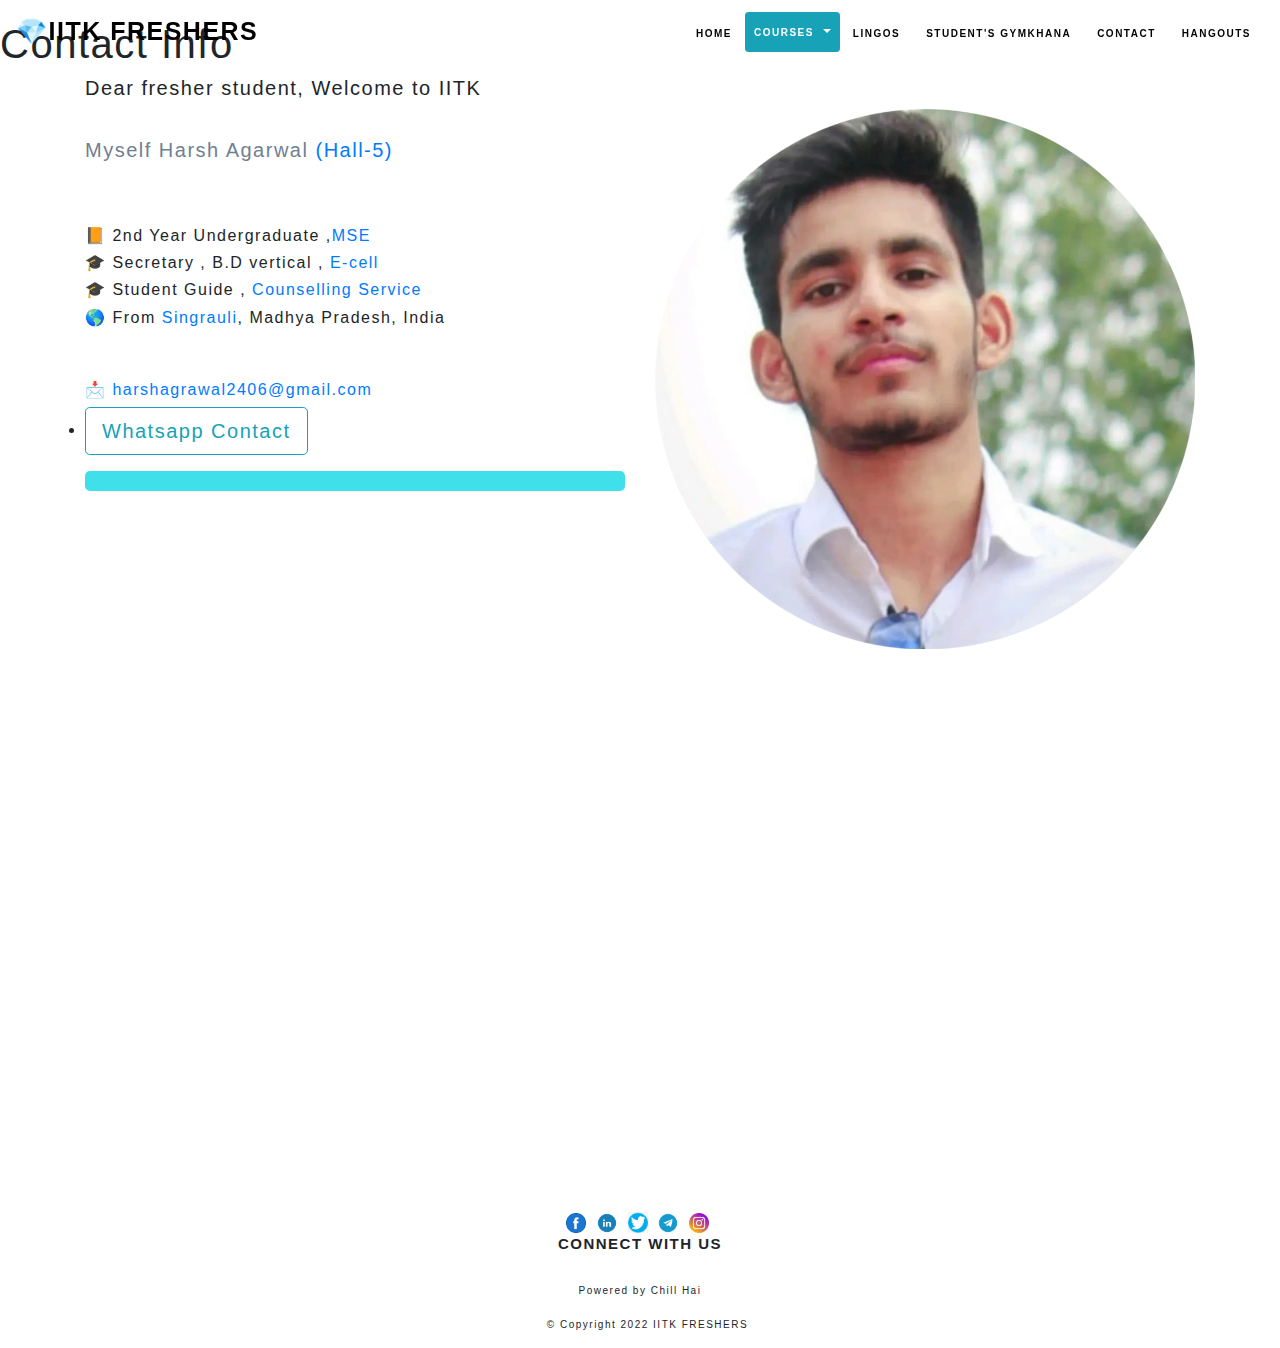
<file: contact.html>
<!DOCTYPE html>
<html lang="en">
<head>
    <meta charset="UTF-8">
    <meta http-equiv="X-UA-Compatible" content="IE=edge">
    <meta name="viewport" content="width=device-width, initial-scale=1.0">
    <title>Contact</title>

     <!-- Bootstrap -->
    
     <link rel="stylesheet" href="https://maxcdn.bootstrapcdn.com/bootstrap/4.0.0/css/bootstrap.min.css" integrity="sha384-Gn5384xqQ1aoWXA+058RXPxPg6fy4IWvTNh0E263XmFcJlSAwiGgFAW/dAiS6JXm" crossorigin="anonymous">
     
     <!-- java -->

     <script src="https://code.jquery.com/jquery-3.2.1.slim.min.js" integrity="sha384-KJ3o2DKtIkvYIK3UENzmM7KCkRr/rE<span>9/Qpg6aA</span>ZGJwFDMVNA/GpGFF93hXpG5KkN" crossorigin="anonymous"></script>
    
    <script src="https://cdnjs.cloudflare.com/ajax/libs/popper.js/1.12.9/umd/popper.min.js" integrity="sha384-ApNbgh9B+Y1QKtv3Rn7W3mgPxhU9K/ScQsAP7hUibX39j7fakFPskvXusvfa0b4Q" crossorigin="anonymous"></script>
    
    <script src="https://maxcdn.bootstrapcdn.com/bootstrap/4.0.0/js/bootstrap.min.js" integrity="sha384-JZR6Spejh4U02d8jOt6vLEHfe/JQGiRRSQQxSfFWpi1MquVdAyjUar5+76PVCmYl" crossorigin="anonymous"></script>
    
     <!-- java -->

     <script src="java/java.java"></script>

    <!-- google fonts -->

    <link rel="preconnect" href="https://fonts.googleapis.com">
    <link rel="preconnect" href="https://fonts.gstatic.com" crossorigin>
    <link href="https://fonts.googleapis.com/css2?family=Benne&family=Glegoo&family=Itim&family=Josefin+Slab:wght@600&family=Noto+Serif+KR:wght@200&display=swap" rel="stylesheet">

    <!-- fontawesome -->

    <link rel="stylesheet" href="https://use.fontawesome.com/releases/v5.15.3/css/all.css" integrity="sha384-SZXxX4whJ79/gErwcOYf+zWLeJdY/qpuqC4cAa9rOGUstPomtqpuNWT9wdPEn2fk" crossorigin="anonymous">


     <!--CSS-->
     <link rel="stylesheet" href="styles/contact.css">

</head>
<body>

    <nav class=" navbar navbar-expand-lg navbar-light fixed-top ">
        
        <a class="navbar-brand" href=""><span class="brand"><b>💎IITK FRESHERS</span></b></a>
        <button class="navbar-toggler" type="button" data-toggle="collapse" data-target="#navbarTogglerDemo01" aria-controls="navbarTogglerDemo01" aria-expanded="false" aria-label="Toggle navigation">
            <span class="navbar-toggler-icon"></span>
          </button>
       
          <div class="collapse navbar-collapse" id="navbarTogglerDemo01">
        
      
    
      <ul class="navbar-nav ml-auto">
          <li class="nav-item">
              <a class="nav-link" href="index.html"><span class="menu">HOME</span></a>
          </li>
         <!--COURSES-->
    
         <div class="btn-group">
            <button class="btn btn-info btn-sm dropdown-toggle" type="button"   data-toggle="dropdown" aria-haspopup="true" aria-expanded="false">
              <span class="course" >COURSES</span>
            </button>
            <div class="dropdown-menu">
              <a class="dropdown-item" href="https://drive.google.com/drive/folders/1RK1mXybmJt01b8Ug_Z862xztfWzVRiQe?usp=sharing"><span class="sub">ESC101AA</span></a>
              <a class="dropdown-item" href="https://drive.google.com/drive/folders/1RK1mXybmJt01b8Ug_Z862xztfWzVRiQe?usp=sharing"><span class="sub">MTH101AA</span></a>
              <a class="dropdown-item" href="https://drive.google.com/drive/folders/1qgDp8F1yBsvKmxxHp0UXpqwUKbiwybzq?usp=sharing"><span class="sub">PHY103AA</span></a>
              <a class="dropdown-item" href="https://drive.google.com/drive/folders/1N7Jbn6B-NymZdmUab0JX2XzVWEixqom4?usp=sharing"><span class="sub">MTH102AA</span></a>
              <a class="dropdown-item" href="https://drive.google.com/drive/folders/1G1KIzBQMEUHIjZM3te-gHPm6SNeAJuAE?usp=sharing"><span class="sub">PHY102AA</span></a>
              <a class="dropdown-item" href="https://drive.google.com/drive/folders/1oa_C3SFzI660bhactV4HxnOssdK_jLwK?usp=sharing"><span class="sub">CHM102AA</span></a>
              <a class="dropdown-item" href="https://drive.google.com/drive/folders/1ClHyPU53HTHFqrkXdydjzrcAI_KCmAl0?usp=sharing"><span class="sub">TA101AA</span></a>
              <a class="dropdown-item" href="https://drive.google.com/drive/folders/1PeAsT-sapSW8LFIe2F1-zAsKitK3LE9g?usp=sharing"><span class="sub">LIF101AA</span></a>
              <a class="dropdown-item" href="https://drive.google.com/drive/folders/1UX2kmQhXh4whfyye4Prb8_MCD0L4z34K?usp=sharing"><span class="sub">CHM101A</span></a>
              <a class="dropdown-item" href="https://drive.google.com/drive/folders/1llzfcqqLOYAz92nfC-BJTa_rVslXyU-F?usp=sharing"><span class="sub"><button type="button" class="btn btn-outline-info btn-sm">Ref. Books</button></span></a>
            </div>
          </div>
    
    
           <li class="nav-item">
              <a class="nav-link" href="lingos.html"><span class="menu">LINGOS</span></a>
          </li>
    
          <li class="nav-item">
            <a class="nav-link" href="student's gymkhana.html"><span class="menu">STUDENT'S GYMKHANA</span></a>
        </li>
    
        <li class="nav-item">
            <a class="nav-link" href="contact.html"><span class="menu">CONTACT</span></a>
        </li>
        <li class="nav-item">
          <a target="_blank" class="nav-link" href="http://iitkfreshies.epizy.com/"><span class="menu">HANGOUTS</span></a>
      </li>
      </ul>
      </div>
    </nav>
    
    <div class="mid">
      <h1 class="heading">Contact Info</h1>
       <div class="container">
        <div class="row">
        <div class="col-lg-6 col-md-6 col-sm-12 content">
          <h5 class="info">Dear fresher student, Welcome to IITK</h5>
          
          <h5 style="color: slategray; padding-top: 30px; padding-bottom: 30px;" class="info">Myself  Harsh Agarwal <a href="https://www.iitk.ac.in/hall5/">(Hall-5)</a></h5><hr style=" border: 1px solid white;">

          <h6 class="info3">📙 2nd Year Undergraduate ,<a href="https://www.iitk.ac.in/mse/">MSE</a></h6>
          <h6 class="info3">🎓 Secretary , B.D vertical ,<a href="https://www.ecelliitk.org/"> E-cell</a></h6>
          <h6 class="info3">🎓 Student Guide , <a href="https://www.iitk.ac.in/counsel/">Counselling Service</a></h6>

          <h6 class="info3">🌎 From <a href="https://singrauli.nic.in/en/">Singrauli</a>, Madhya Pradesh, India</h6>

          <hr style=" border-top: 1px dotted white;">

          
          
          <h6 style="padding-top: 20px;"><a target="_blank" class="info4" href="mailto:harshagrawal2406@gmail.com"> 📩 harshagrawal2406@gmail.com</a>
          </h6>
          
          <li class="info2"><a target="_blank" href="https://wa.me/8305180249"><button type="button" class="btn btn-outline-info btn-lg"><i class="fab fa-whatsapp-square"></i>  Whatsapp Contact</button></a></li>
          <hr style=" border: 10px solid rgb(64,224,235) ;
          border-radius: 5px;">


        </div>

        <div class="col-lg-6 col-md-6 col-sm-12 content">
         
          <img src="images/rs=w_984,h_1235.png" class="img-fluid" alt="Responsive image">
         
        </div>
        </div>
        </div>
      </div>

  

    <iframe src="https://www.google.com/maps/embed?pb=!1m18!1m12!1m3!1d113992.27844698566!2d82.66753272300086!3d24.16254226951436!2m3!1f0!2f0!3f0!3m2!1i1024!2i768!4f13.1!3m3!1m2!1s0x398f3a35c331ff81%3A0x500e4baa28dc3fa!2sSingrauli%2C%20Madhya%20Pradesh!5e0!3m2!1sen!2sin!4v1628260323654!5m2!1sen!2sin" width="100%" height="400" style="border:0;" allowfullscreen="" loading="lazy"></iframe>
    

    <div class="footer">
      <a href="https://facebook.com/profile.php?id=100007022086114"><img class="soc" src="images/2945059_facebook_fb_logo_social_icon.png"></a>
      <a href="https://linkedin.com/in/harsh-agrawal-22b459210/"><img class="soc" src="images/1591856_linkedin_social_icon.png"> </a>
      <a href="https://twitter.com/HarshAg240806"><img class="soc" src="images/images.png"> </a>
      <a href="https://telegram.me/Longrun_2408"><img class="soc" src="images/1591869_messenger_social_telegram_icon.png"> </a>
      <a href="https://instagram.com/harsh_agrawal_12/"> <img class="soc" src="images/1164349_circle_instagram_logo_media_network_icon.png"></a>
      <br>

      <p><b>CONNECT WITH US</b> <br><br><span class="below">Powered by Chill Hai</span></p>

      <p class="copyright">© Copyright 2022 IITK FRESHERS</p>
      
      
      
      

  </div>




</body>
</html>
</file>
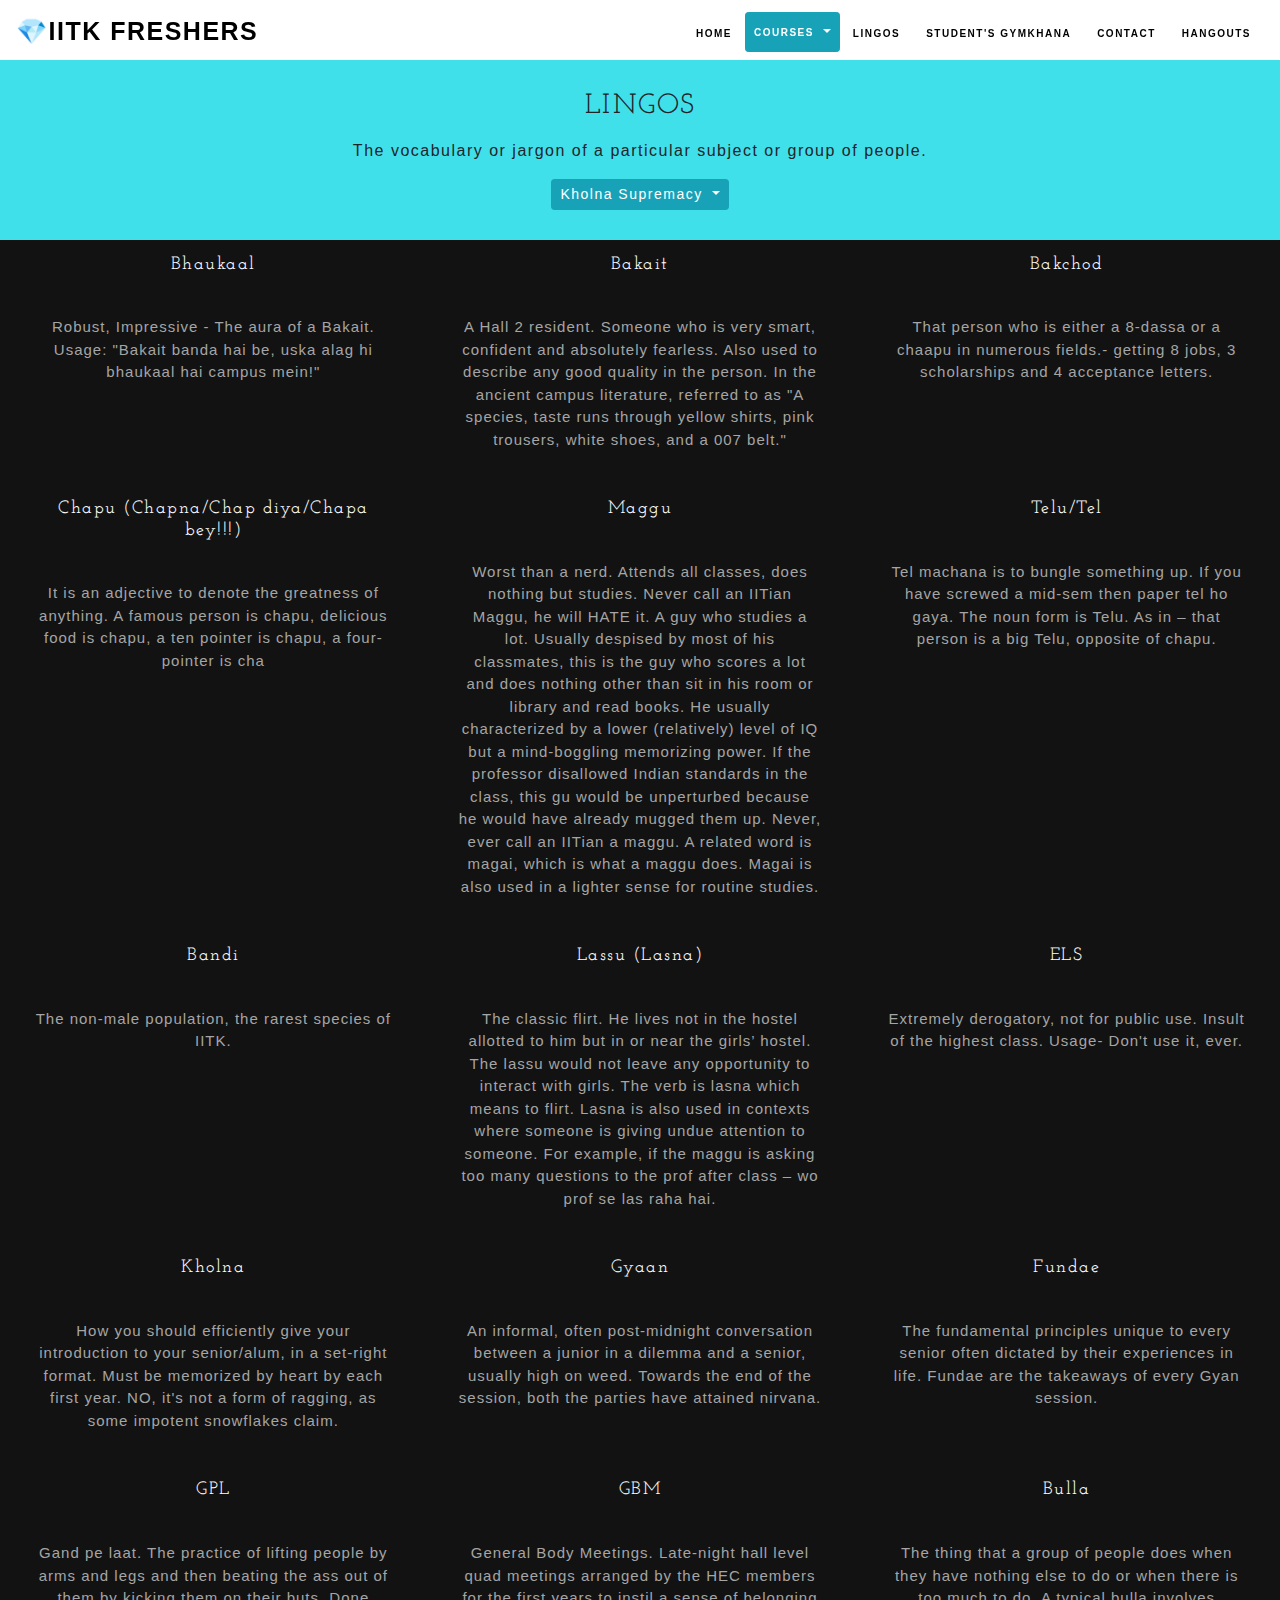
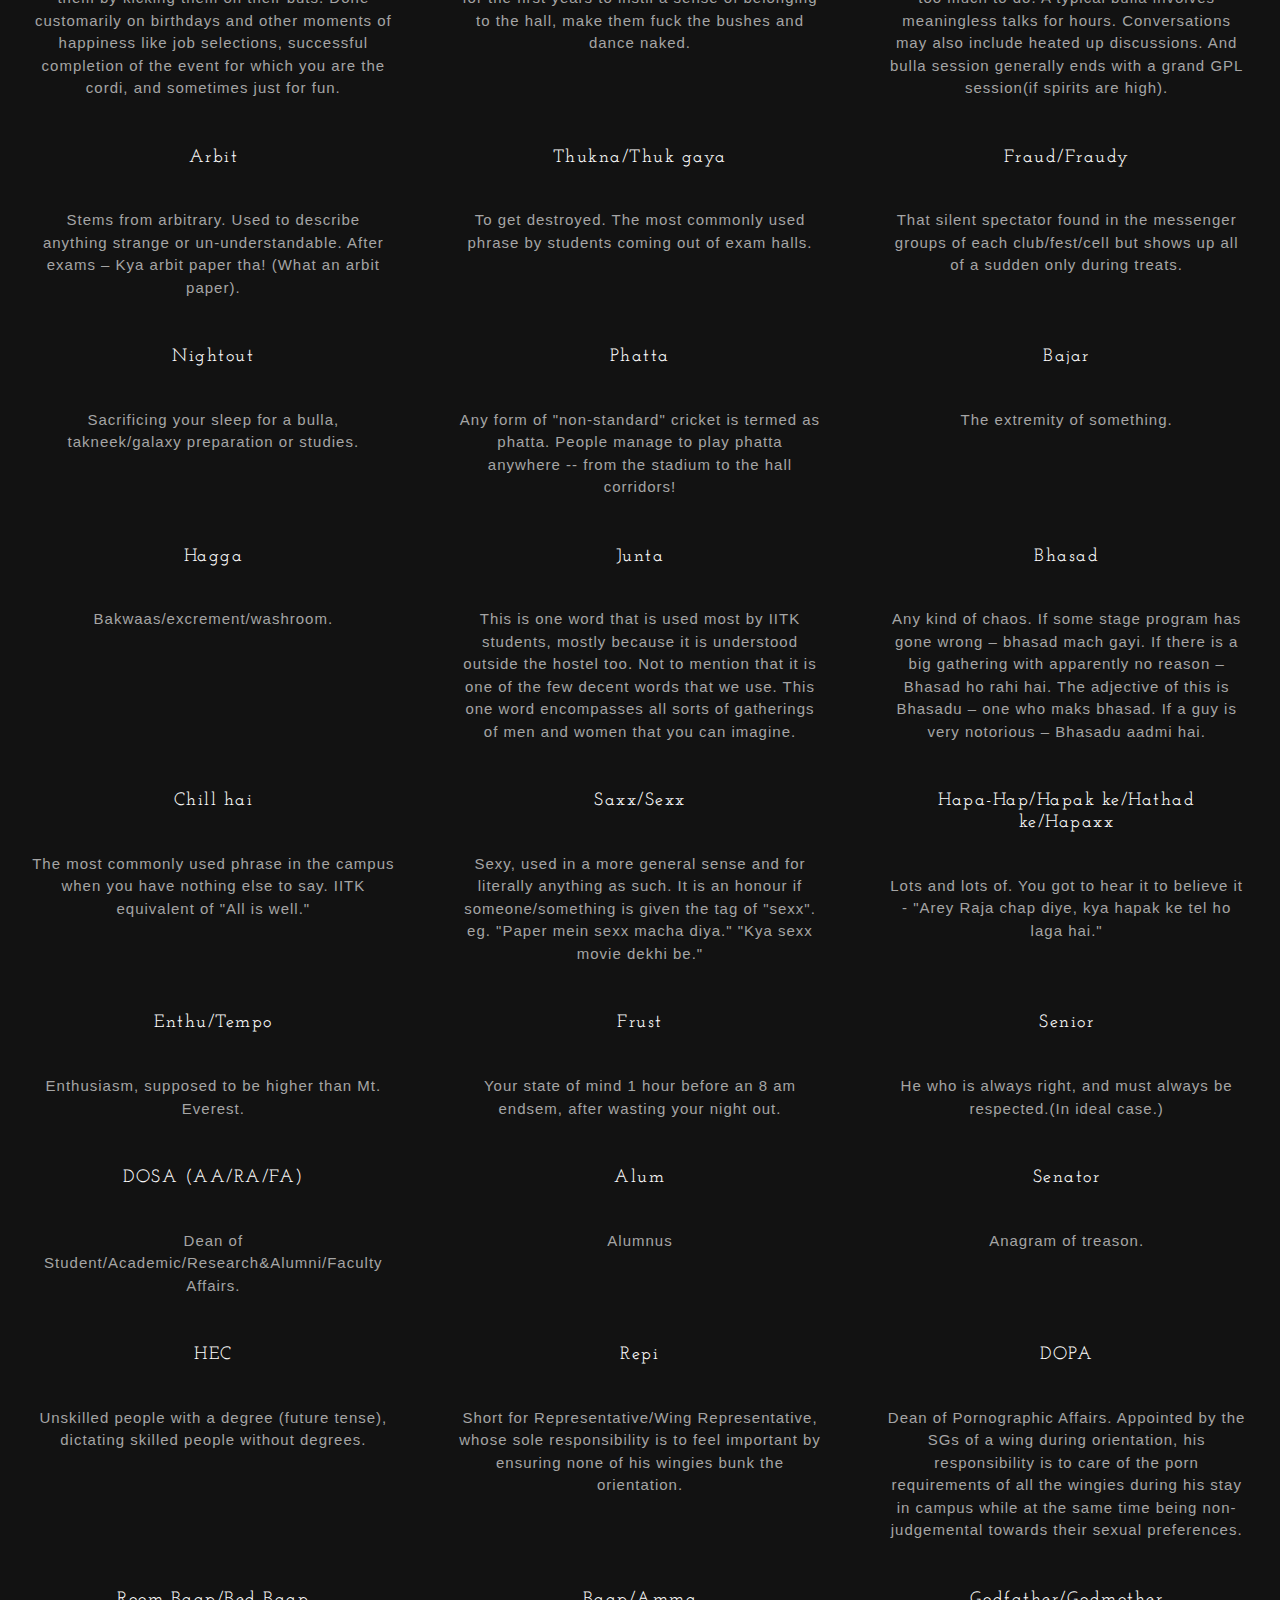
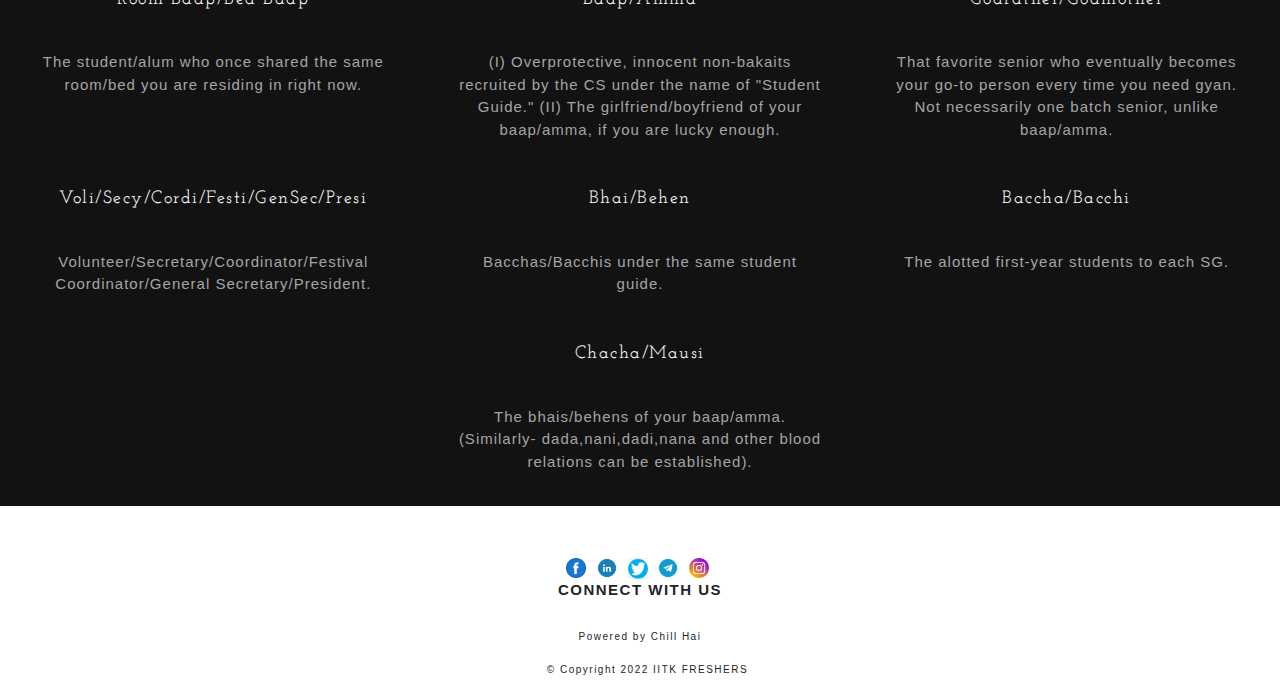
<file: lingos.html>
<!DOCTYPE html>
<html lang="en">
<head>
    <meta charset="UTF-8">
    <meta http-equiv="X-UA-Compatible" content="IE=edge">
    <meta name="viewport" content="width=device-width, initial-scale=1.0">
    <title>Lingos</title>
    <!-- Bootstrap -->
    
    <link rel="stylesheet" href="https://maxcdn.bootstrapcdn.com/bootstrap/4.0.0/css/bootstrap.min.css" integrity="sha384-Gn5384xqQ1aoWXA+058RXPxPg6fy4IWvTNh0E263XmFcJlSAwiGgFAW/dAiS6JXm" crossorigin="anonymous">
    

    <script src="https://code.jquery.com/jquery-3.2.1.slim.min.js" integrity="sha384-KJ3o2DKtIkvYIK3UENzmM7KCkRr/rE<span>9/Qpg6aA</span>ZGJwFDMVNA/GpGFF93hXpG5KkN" crossorigin="anonymous"></script>
    
    <script src="https://cdnjs.cloudflare.com/ajax/libs/popper.js/1.12.9/umd/popper.min.js" integrity="sha384-ApNbgh9B+Y1QKtv3Rn7W3mgPxhU9K/ScQsAP7hUibX39j7fakFPskvXusvfa0b4Q" crossorigin="anonymous"></script>
    
    <script src="https://maxcdn.bootstrapcdn.com/bootstrap/4.0.0/js/bootstrap.min.js" integrity="sha384-JZR6Spejh4U02d8jOt6vLEHfe/JQGiRRSQQxSfFWpi1MquVdAyjUar5+76PVCmYl" crossorigin="anonymous"></script>

    <script src="java/java.java"></script>

    
    
      
      

    <!--CSS-->
    <link rel="stylesheet" href="styles/lingos.css">

    <link rel="preconnect" href="https://fonts.googleapis.com">
<link rel="preconnect" href="https://fonts.gstatic.com" crossorigin>
<link href="https://fonts.googleapis.com/css2?family=Benne&family=Glegoo&family=Itim&family=Josefin+Slab:wght@600&family=Noto+Serif+KR:wght@200&display=swap" rel="stylesheet">

   
</head>



<body>

    
    <nav class=" navbar  navbar-expand-lg navbar-light fixed-top ">
        
        <a class="navbar-brand" href=""><span class="brand"><b>💎IITK FRESHERS</span></b></a>
        
        <button class="navbar-toggler" type="button" data-toggle="collapse" data-target="#navbarTogglerDemo01" aria-controls="navbarTogglerDemo01" aria-expanded="false" aria-label="Toggle navigation">
          <span class="navbar-toggler-icon"></span>
        </button>
        <div class="collapse navbar-collapse" id="navbarTogglerDemo01">
      
  
      <ul class="navbar-nav ml-auto">
          <li class="nav-item">
              <a class="nav-link" href="index.html"><span class="menu">HOME</span></a>
          </li>
         <!--COURSES-->

         <div class="btn-group">
            <button class="btn btn-info btn-sm dropdown-toggle" type="button"   data-toggle="dropdown" aria-haspopup="true" aria-expanded="false">
              <span class="course" >COURSES</span>
            </button>
            <div class="dropdown-menu">
              <a target="_blank" class="dropdown-item" href="https://drive.google.com/drive/folders/1RK1mXybmJt01b8Ug_Z862xztfWzVRiQe?usp=sharing"><span class="sub">ESC101AA</span></a>
              <a target="_blank" class="dropdown-item" href="https://home.iitk.ac.in/~psraj/mth101/"><span class="sub">MTH101AA</span></a>
              <a target="_blank" class="dropdown-item" href="https://drive.google.com/drive/folders/1qgDp8F1yBsvKmxxHp0UXpqwUKbiwybzq?usp=sharing"><span class="sub">PHY103AA</span></a>
              <a target="_blank" class="dropdown-item" href="https://drive.google.com/drive/folders/1N7Jbn6B-NymZdmUab0JX2XzVWEixqom4?usp=sharing"><span class="sub">MTH102AA</span></a>
              <a target="_blank" class="dropdown-item" href="https://drive.google.com/drive/folders/1G1KIzBQMEUHIjZM3te-gHPm6SNeAJuAE?usp=sharing"><span class="sub">PHY102AA</span></a>
              <a target="_blank" class="dropdown-item" href="https://drive.google.com/drive/folders/1oa_C3SFzI660bhactV4HxnOssdK_jLwK?usp=sharing"><span class="sub">CHM102AA</span></a>
              <a target="_blank" class="dropdown-item" href="https://drive.google.com/drive/folders/1ClHyPU53HTHFqrkXdydjzrcAI_KCmAl0?usp=sharing"><span class="sub">TA101AA</span></a>
              <a target="_blank" class="dropdown-item" href="https://drive.google.com/drive/folders/1PeAsT-sapSW8LFIe2F1-zAsKitK3LE9g?usp=sharing"><span class="sub">LIF101AA</span></a>
              <a target="_blank" class="dropdown-item" href="https://drive.google.com/drive/folders/1UX2kmQhXh4whfyye4Prb8_MCD0L4z34K?usp=sharing"><span class="sub">CHM101A</span></a>
              <a target="_blank" class="dropdown-item" href="https://drive.google.com/drive/folders/1llzfcqqLOYAz92nfC-BJTa_rVslXyU-F?usp=sharing"><span class="sub"><button type="button" class="btn btn-outline-info btn-sm">Ref. Books</button></span></a>              
             </div>
          </div>


           <li class="nav-item">
              <a class="nav-link" href="lingos.html"><span class="menu">LINGOS</span></a>
          </li>

          <li class="nav-item">
            <a class="nav-link" href="student's gymkhana.html"><span class="menu">STUDENT'S GYMKHANA</span></a>
        </li>

        <li class="nav-item">
            <a class="nav-link" href="contact.html"><span class="menu">CONTACT</span></a>
        </li>
          
          <li class="nav-item">
      <a target="_blank" class="nav-link" href="http://iitkfreshies.epizy.com/"><span class="menu">HANGOUTS</span></a>
  </li>
      </ul>
      </div>
  </nav>



  <div style="margin-top: 60px;" class="mid">
      <h3 style="font-family: 'Josefin Slab', serif;">LINGOS</h3>
      <p  class="lin"> The vocabulary or jargon of a particular subject or group of people.</p>
      
      <div class="dropdown show">
        <a class="btn btn-outline-info btn-sm active dropdown-toggle" href="#" role="button" id="dropdownMenuLink" data-toggle="dropdown" aria-haspopup="true" aria-expanded="false">
          <span class="need"> Kholna Supremacy</span>
        </a>
      
        <div class="dropdown-menu" aria-labelledby="dropdownMenuLink">
          <br>
          <br>
          <br>
          <div style="" class="kholnamore">
          <p class="kholna">
          <span style="font-size: 30px;">Explaining Kholna Supremacy:-</span><br>
 
          [Scene: A senior/alumni meets a junior from IITK].<br>
          <p class="s1">
          Senior: खोल<br>
          Junior: (In one go without a single pause.)<br><br>
          मेरा नाम ___ है।  मेरे बाप/अम्मा का नाम __ है|  मै यहां ___ से आया हूं।  भारतीय प्रौद्योगिकी संस्थान खड़गपुर द्वारा आयोजित संयुक्त प्रवेश परीक्षा अग्रणीय (या अग्रावर्ती) 2021 को उत्तीर्ण कर मैंने यहां ____ (Branch) में प्रवेश लिया है।
          मेरी मुख्य अभिरुचियाँ __, __, ऐंव ___ हैं।<br><br></p>
          
          <p class="s2">
          <span style="font-size: 30px;">Branches in Hindi:</span><br><br>
          
          BT CSE- संगड़क विज्ञान एवं अभियांत्रिकी<br>
          BT EE- विद्युत अभियांत्रिकी<br>
          BT ME- यांत्रिक अभियांत्रिकी<br>
          BT CHE- रासायनिक अभियांत्रिकी<br>
          BT AE- वाँतरिक्ष अभियांत्रिकी<br>
          BT CE- जानपद अभियांत्रिकी<br>
          BT MSE- पदार्थ विज्ञान एवं अभयांत्रिकी<br>
          BSBE- जीव विज्ञान एवं जैविक अभियांत्रिकी<br>
          BS MTH- गणित एवं वैज्ञानिक सांख्यिकी<br>
          BS PHY- भौतिक शास्त्र<br>
          BS CHM- रसायन शास्त्र<br>
          BS ECO- अर्थशास्त्र<br><br></p>

        <p class="s3">
          
         <span style="font-size: 30px;">Hobbies in Hindi-</span><br><br>
          Cricket- लंब दंड गोल पिंड धर पकड़ प्रतियोगिता।<br>
          Basketball- डलिया कंदूक।<br>
          Table Tennis- लकड़ी के फलक क्षेत्र पर ले टका- टक दे टका- टक।<br>
          Tennis- हरित घास पर ले टका- टक दे टका- टक|<br>
          Badminton- चीड़ीबल्ला|<br>
          Carrom- कैरम खेलना ।<br>
          Art/painting- चित्रकला|<br>
          Photography- तस्वीरें खीचना।<br>
          Watching movies- चलचित्र देखना।<br>
        </p>
          
        
        </p>
      </div>
        </div>
      </div>
      
      
      
      
      
      
      
      
      
  
  </div>
  
  <div class="container-fluid"> 
    <div class="row">
      <div class="col-lg-4 col-md-4 col-sm-12" style="background-color: rgb(18,18,18);"><span class="content" ><h5 class="content1" >Bhaukaal</h5><p class="content2" >Robust, Impressive - The aura of a Bakait. Usage: "Bakait banda hai be, uska alag hi bhaukaal hai campus mein!"</p></span></div>
      
      <div class="col-lg-4 col-md-4 col-sm-12" style="background-color: rgb(18,18,18);"><span class="content" ><h5 class="content1" >Bakait</h5><p class="content2" >A Hall 2 resident. Someone who is very smart, confident and absolutely fearless. Also used to describe any good quality in the person. In the ancient campus literature, referred to as "A species, taste runs through yellow shirts, pink trousers, white shoes, and a 007 belt."</p></span></div>
      
      <div class="col-lg-4 col-md-4 col-sm-12" style="background-color: rgb(18,18,18);"><span class="content" ><h5 class="content1" >Bakchod</h5><p class="content2" >That person who is either a 8-dassa or a chaapu in numerous fields.- getting 8 jobs, 3 scholarships and 4 acceptance letters.

      </p></span></div>
     
    </div>
    <div class="row">
      <div class="col-lg-4 col-md-4 col-sm-12"style="background-color: rgb(18,18,18);"><span class="content" ><h5 class="content1" >Chapu (Chapna/Chap diya/Chapa bey!!!)</h5><p class="content2" >It is an adjective to denote the greatness of anything. A famous person is chapu, delicious food is chapu, a ten pointer is chapu, a four-pointer is cha</p></span></div>
      
      <div class="col-lg-4 col-md-4 col-sm-12"style="background-color: rgb(18,18,18);"><span class="content" ><h5 class="content1" >Maggu</h5><p class="content2" >Worst than a nerd. Attends all classes, does nothing but studies. Never call an IITian Maggu, he will HATE it. A guy who studies a lot. Usually despised by most of his classmates, this is the guy who scores a lot and does nothing other than sit in his room or library and read books. He usually characterized by a lower (relatively) level of IQ but a mind-boggling memorizing power. If the professor disallowed Indian standards in the class, this gu would be unperturbed because he would have already mugged them up. Never, ever call an IITian a maggu. A related word is magai, which is what a maggu does. Magai is also used in a lighter sense for routine studies.</p></span></div>
      
      <div class="col-lg-4 col-md-4 col-sm-12"style="background-color: rgb(18,18,18);"><span class="content" ><h5 class="content1" >Telu/Tel</h5><p class="content2" >Tel machana is to bungle something up. If you have screwed a mid-sem then paper tel ho gaya. The noun form is Telu. As in – that person is a big Telu, opposite of chapu.</p></span></div>
     
    </div>
    <div class="row">
      <div class="col-lg-4 col-md-4 col-sm-12"style="background-color: rgb(18,18,18);"><span class="content" ><h5 class="content1" >Bandi</h5><p class="content2" >The non-male population, the rarest species of IITK.</p></span></div>
      
      <div class="col-lg-4 col-md-4 col-sm-12"style="background-color: rgb(18,18,18);"><span class="content" ><h5 class="content1" >Lassu (Lasna)</h5><p class="content2" >The classic flirt. He lives not in the hostel allotted to him but in or near the girls’ hostel. The lassu would not leave any opportunity to interact with girls. The verb is lasna which means to flirt. Lasna is also used in contexts where someone is giving undue attention to someone. For example, if the maggu is asking too many questions to the prof after class – wo prof se las raha hai.</p></span></div>
      
      <div class="col-lg-4 col-md-4 col-sm-12"style="background-color: rgb(18,18,18);"><span class="content" ><h5 class="content1" >ELS</h5><p class="content2" >Extremely derogatory, not for public use. Insult of the highest class. Usage- Don't use it, ever.</p></span></div>
     
    </div>

    <div class="row">
      <div class="col-lg-4 col-md-4 col-sm-12"style="background-color: rgb(18,18,18);"><span class="content" ><h5 class="content1" >Kholna</h5><p class="content2" >How you should efficiently give your introduction to your senior/alum, in a set-right format. Must be memorized by heart by each first year. NO, it's not a form of ragging, as some impotent snowflakes claim.</p></span></div>
      
      <div class="col-lg-4 col-md-4 col-sm-12"style="background-color: rgb(18,18,18);"><span class="content" ><h5 class="content1" >Gyaan</h5><p class="content2" >An informal, often post-midnight conversation between a junior in a dilemma and a senior, usually high on weed. Towards the end of the session, both the parties have attained nirvana.

      </p></span></div>
      
      <div class="col-lg-4 col-md-4 col-sm-12"style="background-color: rgb(18,18,18);"><span class="content" ><h5 class="content1" >Fundae</h5><p class="content2" >The fundamental principles unique to every senior often dictated by their experiences in life. Fundae are the takeaways of every Gyan session. </p></span></div>
     
    </div>
    <div class="row">
      <div class="col-lg-4 col-md-4 col-sm-12"style="background-color: rgb(18,18,18);"><span class="content" ><h5 class="content1" >GPL</h5><p class="content2" >Gand pe laat. The practice of lifting people by arms and legs and then beating the ass out of them by kicking them on their buts. Done customarily on birthdays and other moments of happiness like job selections, successful completion of the event for which you are the cordi, and sometimes just for fun.</p></span></div>
      
      <div class="col-lg-4 col-md-4 col-sm-12"style="background-color: rgb(18,18,18);"><span class="content" ><h5 class="content1" >GBM</h5><p class="content2" >General Body Meetings. Late-night hall level quad meetings arranged by the HEC members for the first years to instil a sense of belonging to the hall, make them fuck the bushes and dance naked.</p></span></div>
      
      <div class="col-lg-4 col-md-4 col-sm-12"style="background-color: rgb(18,18,18);"><span class="content" ><h5 class="content1" >Bulla</h5><p class="content2" >The thing that a group of people does when they have nothing else to do or when there is too much to do. A typical bulla involves meaningless talks for hours. Conversations may also include heated up discussions. And bulla session generally ends with a grand GPL session(if spirits are high).</p></span></div>
     
    </div>
    <div class="row">
      <div class="col-lg-4 col-md-4 col-sm-12"style="background-color: rgb(18,18,18);"><span class="content" ><h5 class="content1" >Arbit</h5><p class="content2" >Stems from arbitrary. Used to describe anything strange or un-understandable. After exams – Kya arbit paper tha! (What an arbit paper).</p></span></div>
      
      <div class="col-lg-4 col-md-4 col-sm-12"style="background-color: rgb(18,18,18);"><span class="content" ><h5 class="content1" >Thukna/Thuk gaya</h5><p class="content2" >To get destroyed. The most commonly used phrase by students coming out of exam halls.</p></span></div>
      
      <div class="col-lg-4 col-md-4 col-sm-12"style="background-color: rgb(18,18,18);"><span class="content" ><h5 class="content1" >Fraud/Fraudy</h5><p class="content2" >That silent spectator found in the messenger groups of each club/fest/cell but shows up all of a sudden only during treats.</p></span></div>
     
    </div>

    <div class="row">
      <div class="col-lg-4 col-md-4 col-sm-12"style="background-color: rgb(18,18,18);"><span class="content" ><h5 class="content1" >Nightout</h5><p class="content2" >Sacrificing your sleep for a bulla, takneek/galaxy preparation or studies.</p></span></div>
      
      <div class="col-lg-4 col-md-4 col-sm-12"style="background-color: rgb(18,18,18);"><span class="content" ><h5 class="content1" >Phatta</h5><p class="content2" >Any form of "non-standard" cricket is termed as phatta. People manage to play phatta anywhere -- from the stadium to the hall corridors!</p></span></div>
      
      <div class="col-lg-4 col-md-4 col-sm-12"style="background-color: rgb(18,18,18);"><span class="content" ><h5 class="content1" >Bajar</h5><p class="content2" >The extremity of something.</p></span></div>
     
    </div>
    <div class="row">
      <div class="col-lg-4 col-md-4 col-sm-12"style="background-color: rgb(18,18,18);"><span class="content" ><h5 class="content1" >Hagga</h5><p class="content2" >Bakwaas/excrement/washroom.</p></span></div>
      
      <div class="col-lg-4 col-md-4 col-sm-12"style="background-color: rgb(18,18,18);"><span class="content" ><h5 class="content1" >Junta</h5><p class="content2" >This is one word that is used most by IITK students, mostly because it is understood outside the hostel too. Not to mention that it is one of the few decent words that we use. This one word encompasses all sorts of gatherings of men and women that you can imagine.</p></span></div>
      
      <div class="col-lg-4 col-md-4 col-sm-12"style="background-color: rgb(18,18,18);"><span class="content" ><h5 class="content1" >Bhasad</h5><p class="content2" >Any kind of chaos. If some stage program has gone wrong – bhasad mach gayi. If there is a big gathering with apparently no reason – Bhasad ho rahi hai. The adjective of this is Bhasadu – one who maks bhasad. If a guy is very notorious – Bhasadu aadmi hai. </p></span></div>
     
    </div>
    <div class="row">
      <div class="col-lg-4 col-md-4 col-sm-12"style="background-color: rgb(18,18,18);"><span class="content" ><h5 class="content1" >Chill hai</h5><p class="content2" >The most commonly used phrase in the campus when you have nothing else to say. IITK equivalent of "All is well."</p></span></div>
      
      <div class="col-lg-4 col-md-4 col-sm-12"style="background-color: rgb(18,18,18);"><span class="content" ><h5 class="content1" >Saxx/Sexx</h5><p class="content2" >Sexy, used in a more general sense and for literally anything as such. It is an honour if someone/something is given the tag of "sexx". eg. "Paper mein sexx macha diya." "Kya sexx movie dekhi be."

      </p></span></div>
      
      <div class="col-lg-4 col-md-4 col-sm-12"style="background-color: rgb(18,18,18);"><span class="content" ><h5 class="content1" >Hapa-Hap/Hapak ke/Hathad ke/Hapaxx</h5><p class="content2" >Lots and lots of. You got to hear it to believe it - "Arey Raja chap diye, kya hapak ke tel ho laga hai."</p></span></div>
     
    </div>

    <div class="row">
      <div class="col-lg-4 col-md-4 col-sm-12"style="background-color: rgb(18,18,18);"><span class="content" ><h5 class="content1" >Enthu/Tempo</h5><p class="content2" >Enthusiasm, supposed to be higher than Mt. Everest. </p></span></div>
      
      <div class="col-lg-4 col-md-4 col-sm-12"style="background-color: rgb(18,18,18);"><span class="content" ><h5 class="content1" >Frust</h5><p class="content2" >Your state of mind 1 hour before an 8 am endsem, after wasting your night out.</p></span></div>
      
      <div class="col-lg-4 col-md-4 col-sm-12"style="background-color: rgb(18,18,18);"><span class="content" ><h5 class="content1" >Senior</h5><p class="content2" >He who is always right, and must always be respected.(In ideal case.)</p></span></div>
     
    </div>
    <div class="row">
      <div class="col-lg-4 col-md-4 col-sm-12"style="background-color: rgb(18,18,18);"><span class="content" ><h5 class="content1" >DOSA (AA/RA/FA)</h5><p class="content2" >Dean of Student/Academic/Research&Alumni/Faculty Affairs.</p></span></div>
      
      <div class="col-lg-4 col-md-4 col-sm-12"style="background-color: rgb(18,18,18);"><span class="content" ><h5 class="content1" >Alum</h5><p class="content2" >Alumnus</p></span></div>
      
      <div class="col-lg-4 col-md-4 col-sm-12"style="background-color: rgb(18,18,18);"><span class="content" ><h5 class="content1" >Senator</h5><p class="content2" >Anagram of treason.</p></span></div>
     
    </div>
    <div class="row">
      <div class="col-lg-4 col-md-4 col-sm-12"style="background-color: rgb(18,18,18);"><span class="content" ><h5 class="content1" >HEC</h5><p class="content2" >Unskilled people with a degree (future tense), dictating skilled people without degrees.</p></span></div>
      
      <div class="col-lg-4 col-md-4 col-sm-12"style="background-color: rgb(18,18,18);"><span class="content" ><h5 class="content1" >Repi</h5><p class="content2" >Short for Representative/Wing Representative, whose sole responsibility is to feel important by ensuring none of his wingies bunk the orientation.</p></span></div>
      
      <div class="col-lg-4 col-md-4 col-sm-12"style="background-color: rgb(18,18,18);"><span class="content" ><h5 class="content1" >DOPA</h5><p class="content2" >Dean of Pornographic Affairs. Appointed by the SGs of a wing during orientation, his responsibility is to care of the porn requirements of all the wingies during his stay in campus while at the same time being non-judgemental towards their sexual preferences.</p></span></div>
     
    </div>

    <div class="row">
      <div class="col-lg-4 col-md-4 col-sm-12"style="background-color: rgb(18,18,18);"><span class="content" ><h5 class="content1" >Room Baap/Bed Baap</h5><p class="content2" >The student/alum who once shared the same room/bed you are residing in right now.</p></span></div>
      
      <div class="col-lg-4 col-md-4 col-sm-12"style="background-color: rgb(18,18,18);"><span class="content" ><h5 class="content1" >Baap/Amma</h5><p class="content2" >(I) Overprotective, innocent non-bakaits recruited by the CS under the name of "Student Guide." (II) The girlfriend/boyfriend of your baap/amma, if you are lucky enough.</p></span></div>
      
      <div class="col-lg-4 col-md-4 col-sm-12"style="background-color: rgb(18,18,18);"><span class="content" ><h5 class="content1" >Godfather/Godmother</h5><p class="content2" >That favorite senior who eventually becomes your go-to person every time you need gyan. Not necessarily one batch senior, unlike baap/amma.</p></span></div>
     
    </div>
    <div class="row">
      <div class="col-lg-4 col-md-4 col-sm-12"style="background-color: rgb(18,18,18);"><span class="content" ><h5 class="content1" >Voli/Secy/Cordi/Festi/GenSec/Presi</h5><p class="content2" >Volunteer/Secretary/Coordinator/Festival Coordinator/General Secretary/President.

      </p></span></div>
      
      <div class="col-lg-4 col-md-4 col-sm-12"style="background-color: rgb(18,18,18);"><span class="content" ><h5 class="content1" >Bhai/Behen</h5><p class="content2" >Bacchas/Bacchis under the same student guide.</p></span></div>
      
      <div class="col-lg-4 col-md-4 col-sm-12"style="background-color: rgb(18,18,18);"><span class="content" ><h5 class="content1" >Baccha/Bacchi</h5><p class="content2" >The alotted first-year students to each SG.</p></span></div>
     
    </div>
    

    <div class="row">
      <div class="col-lg-4 col-md-4 col-sm-12"style="background-color: rgb(18,18,18);"><span class="content" ><h5 class="content1" ></h5><p class="content2" ></p></span></div>
      
      <div class="col-lg-4 col-md-4 col-sm-12"style="background-color: rgb(18,18,18);"><span class="content" ><h5 class="content1" >Chacha/Mausi</h5><p class="content2" >The bhais/behens of your baap/amma. (Similarly- dada,nani,dadi,nana and other blood relations can be established).</p></span></div>
      
      <div class="col-lg-4 col-md-4 col-sm-12"style="background-color: rgb(18,18,18);"><span class="content" ><h5 class="content1" ></h5><p class="content2" ></p></span></div>
     
    </div>
    
 </div>

  <div class="footer">
      <a href="https://facebook.com/profile.php?id=100007022086114"><img class="soc" src="images/2945059_facebook_fb_logo_social_icon.png"></a>
      <a href="https://linkedin.com/in/harsh-agrawal-22b459210/"><img class="soc" src="images/1591856_linkedin_social_icon.png"> </a>
      <a href="https://twitter.com/HarshAg240806"><img class="soc" src="images/images.png"> </a>
      <a href="https://telegram.me/Longrun_2408"><img class="soc" src="images/1591869_messenger_social_telegram_icon.png"> </a>
      <a href="https://instagram.com/harsh_agrawal_12/"> <img class="soc" src="images/1164349_circle_instagram_logo_media_network_icon.png"></a>
      <br>

      <p><b>CONNECT WITH US</b> <br> <br><span class="below">Powered by Chill Hai</span></p>

      <p class="copyright">© Copyright 2022 IITK FRESHERS</p>
      
      
      
      

  </div>

  
    
</body>
</html>
</file>
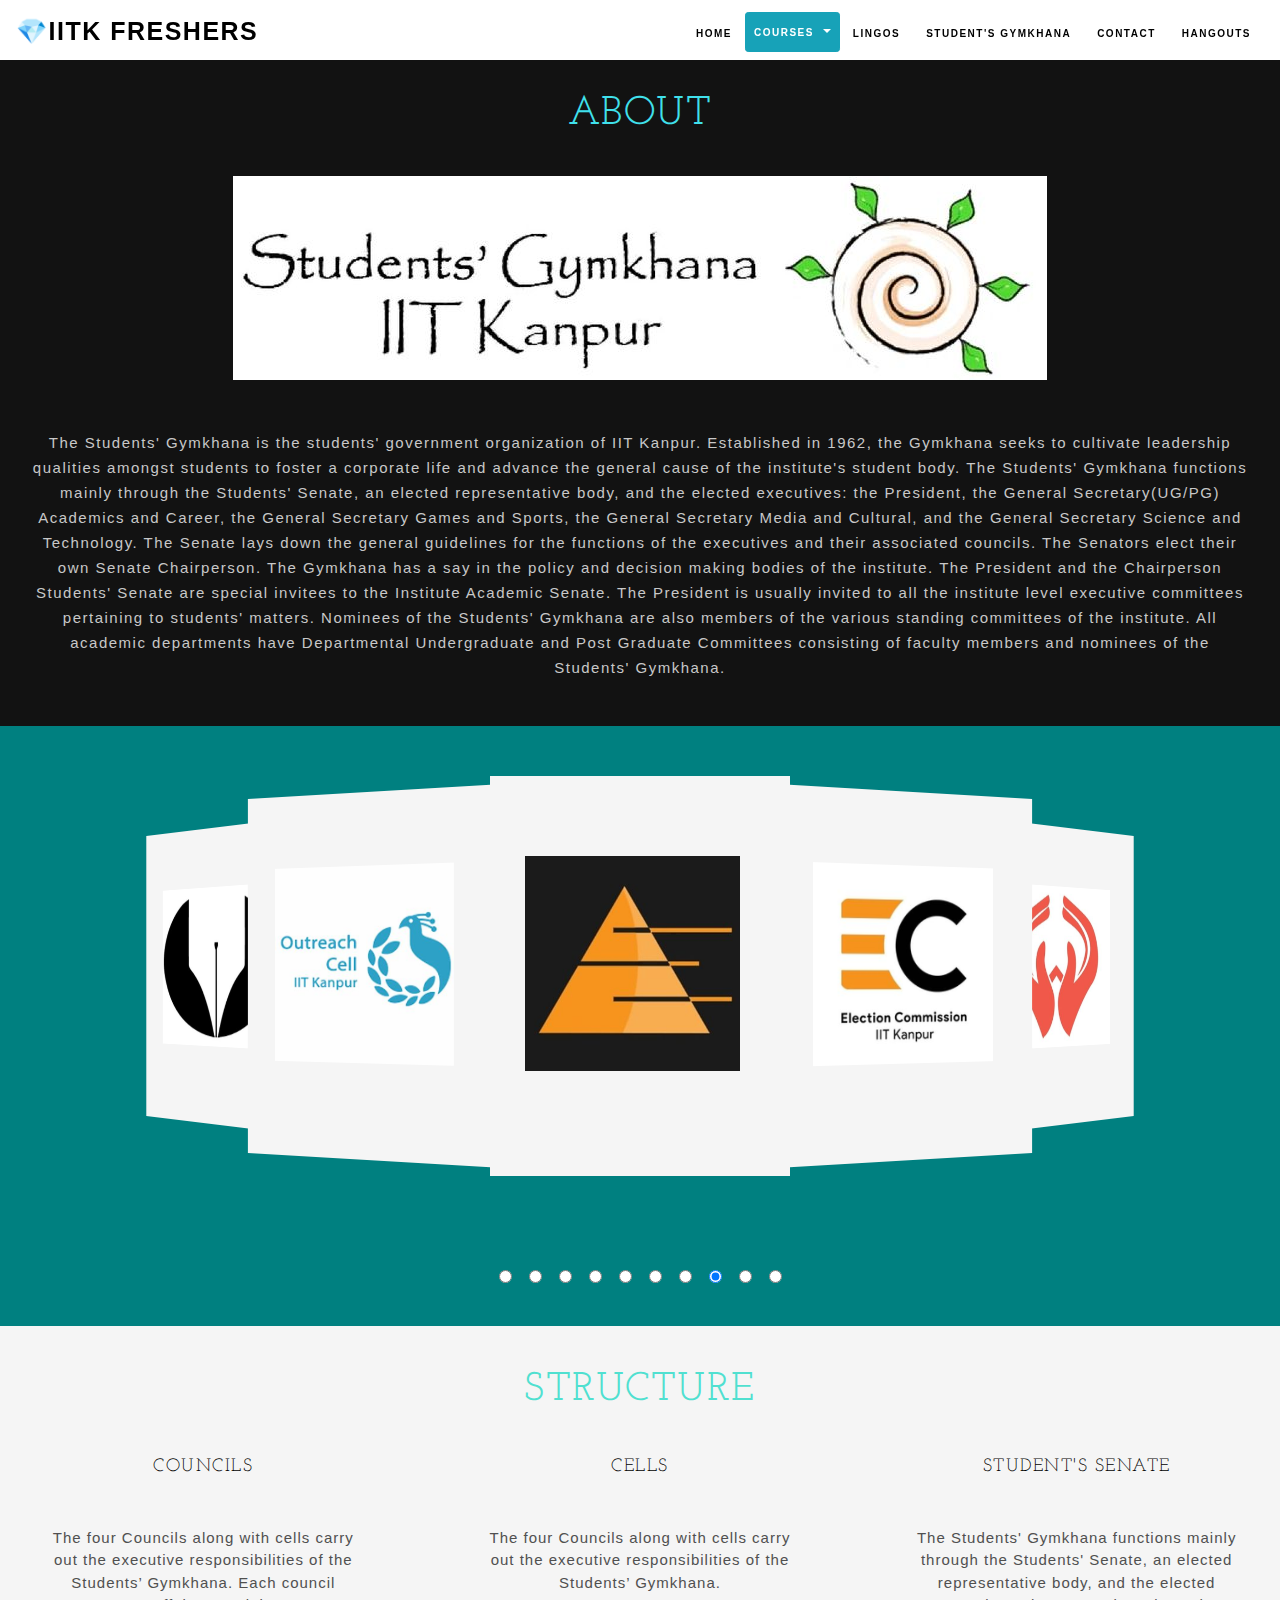
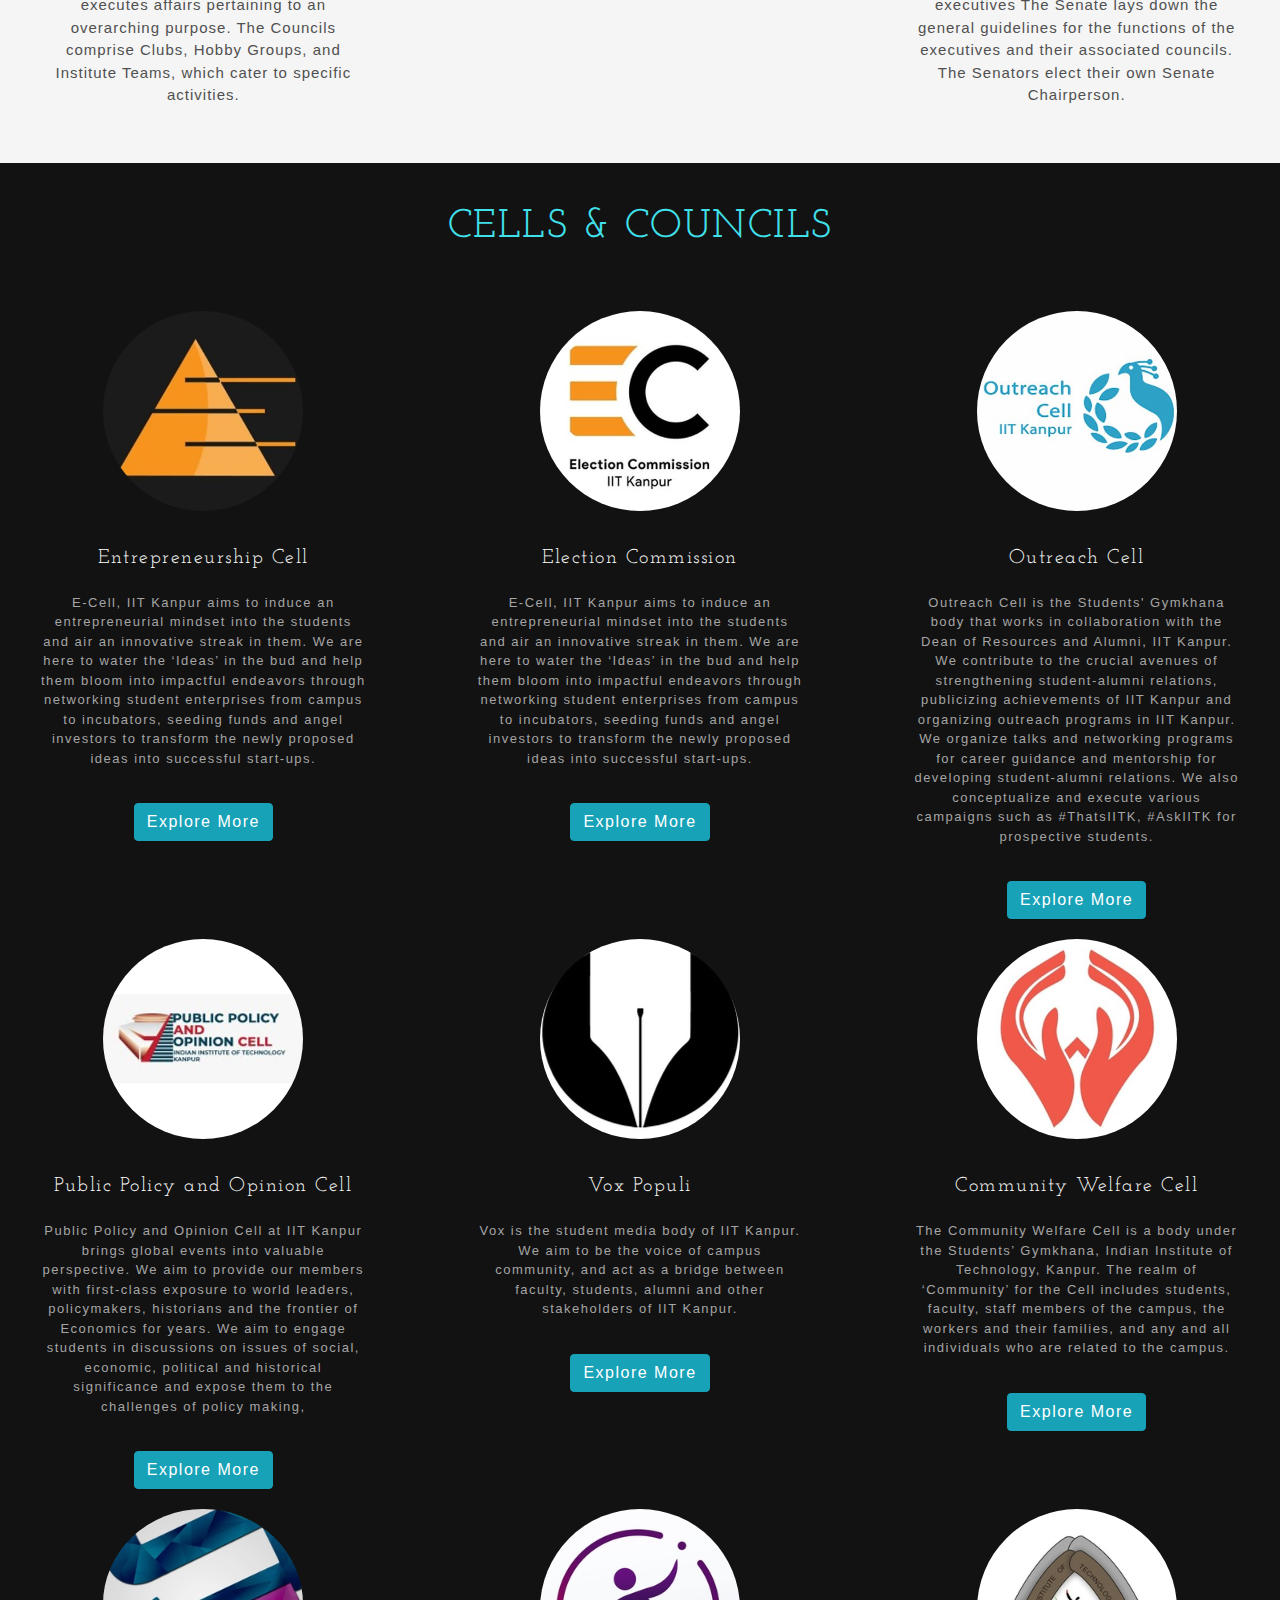
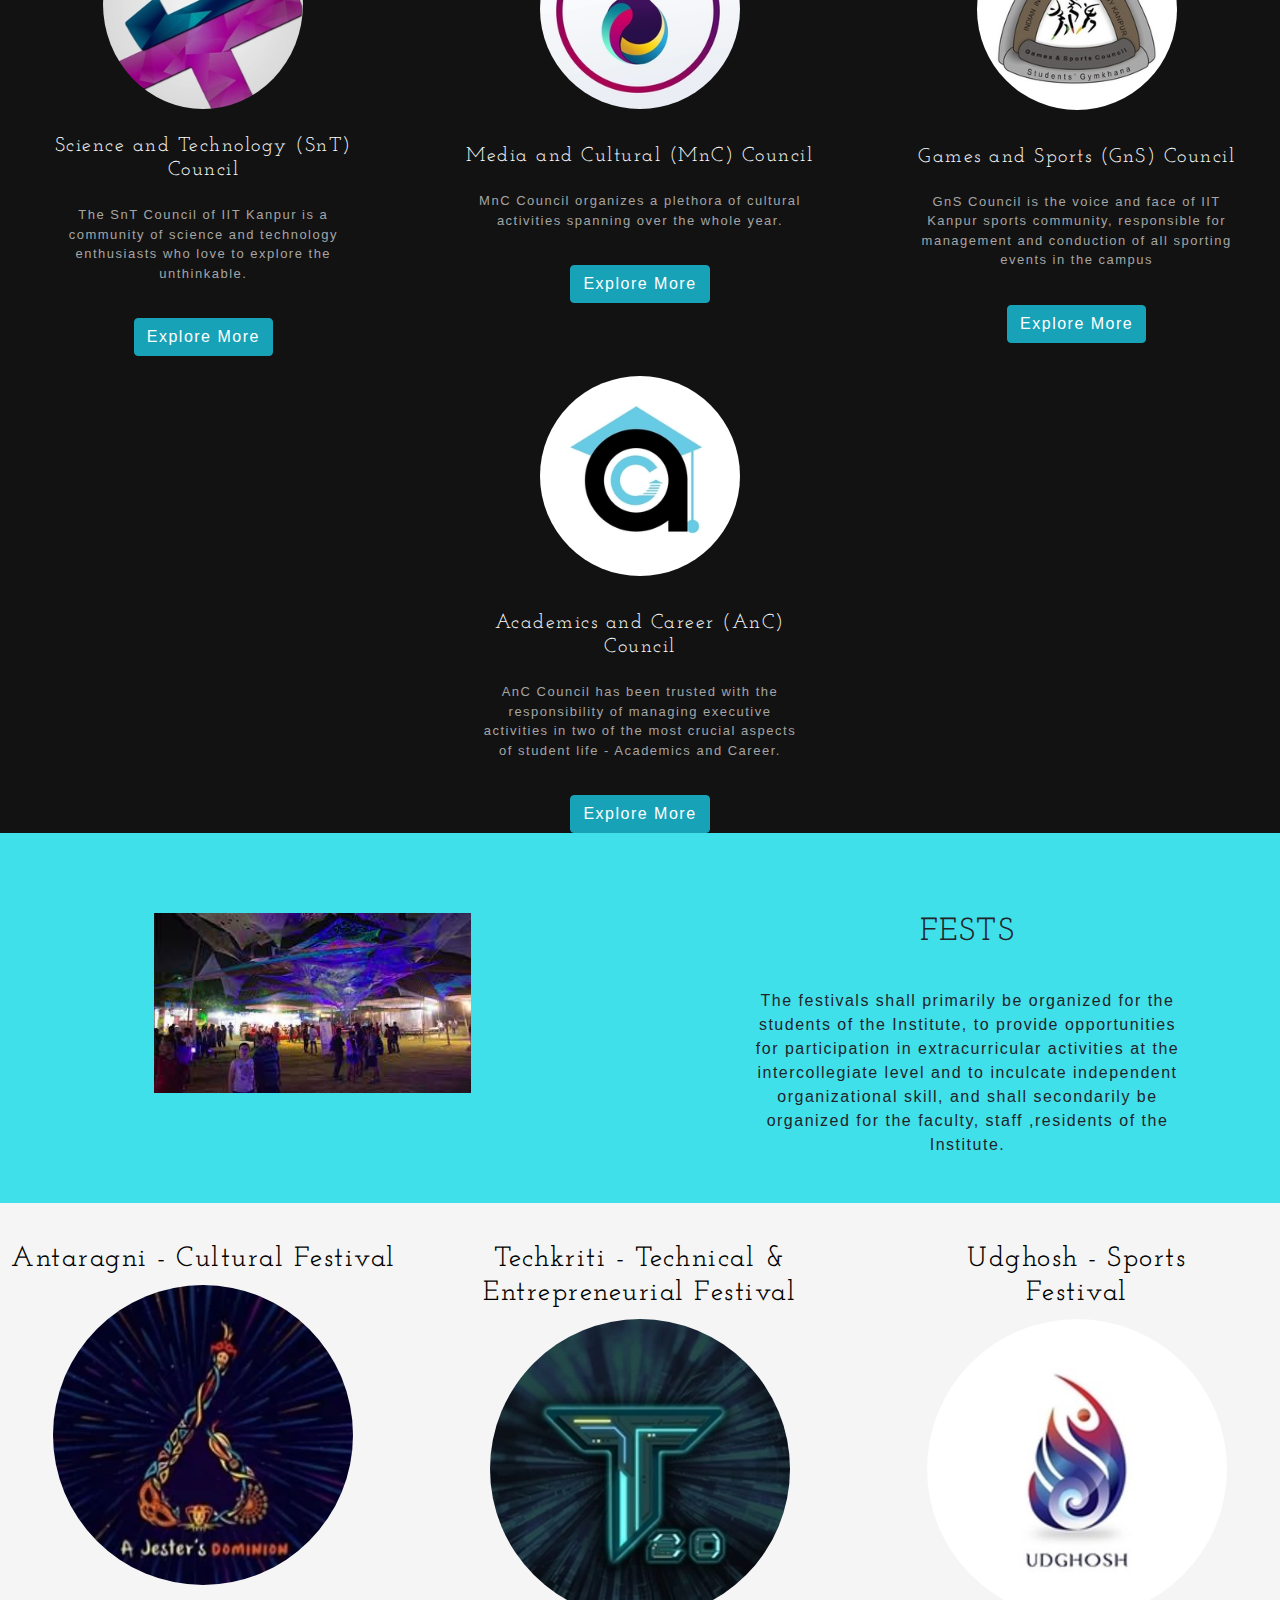
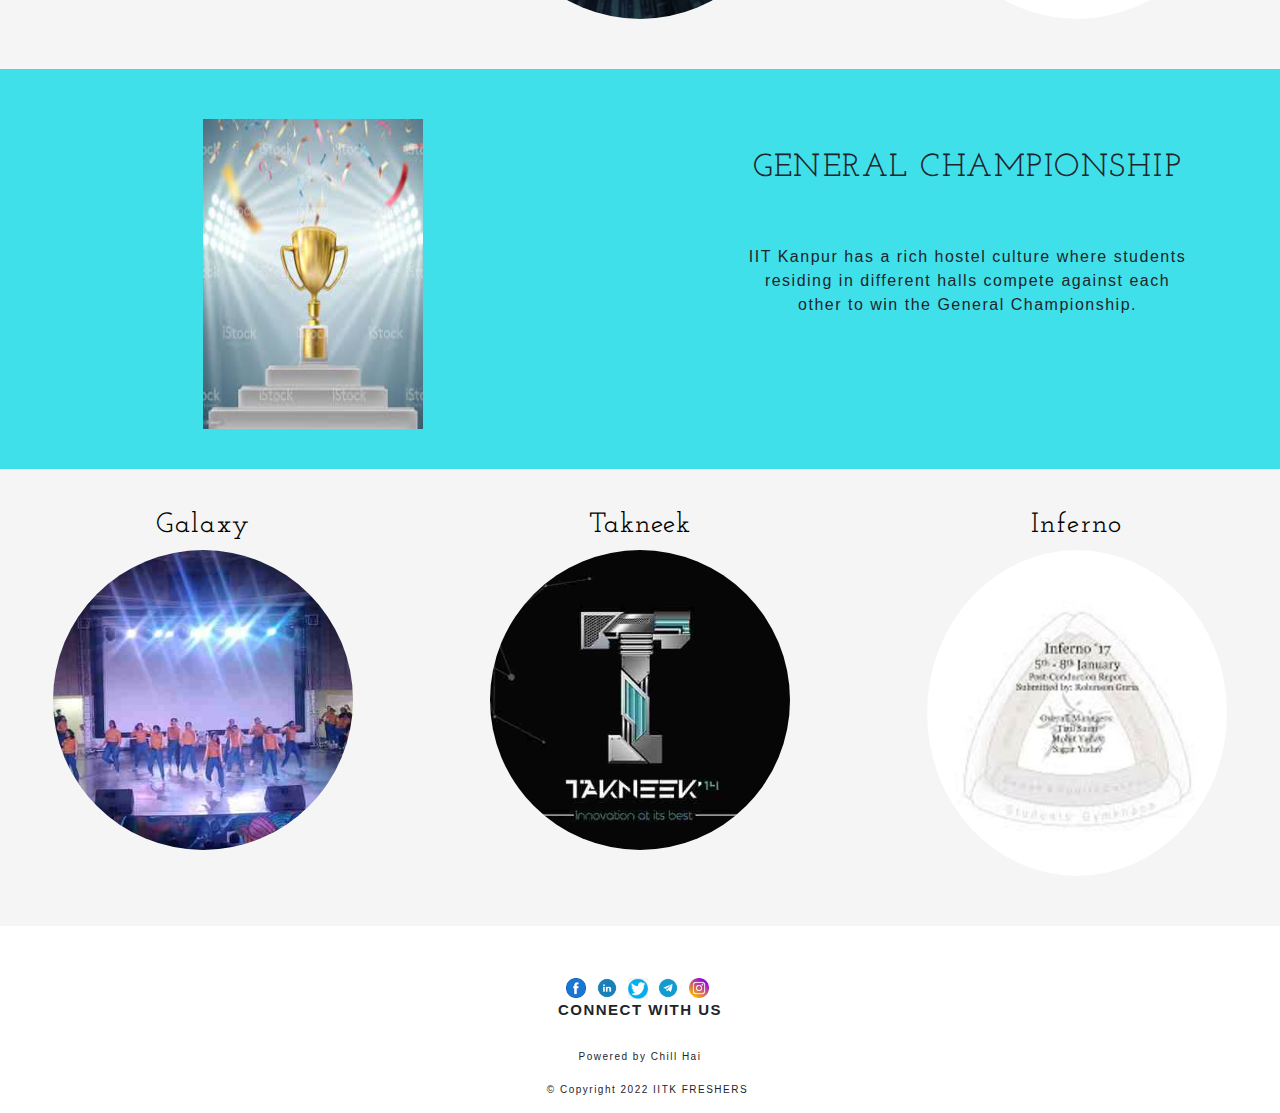
<file: student's gymkhana.html>
<!DOCTYPE html>
<html lang="en">
<head>
    <meta charset="UTF-8">
    <meta http-equiv="X-UA-Compatible" content="IE=edge">
    <meta name="viewport" content="width=device-width, initial-scale=1.0">
    <title>Student's Gymkhana</title>
    <!-- Bootstrap -->
    
    <link rel="stylesheet" href="https://maxcdn.bootstrapcdn.com/bootstrap/4.0.0/css/bootstrap.min.css" integrity="sha384-Gn5384xqQ1aoWXA+058RXPxPg6fy4IWvTNh0E263XmFcJlSAwiGgFAW/dAiS6JXm" crossorigin="anonymous">
    

    <script src="https://code.jquery.com/jquery-3.2.1.slim.min.js" integrity="sha384-KJ3o2DKtIkvYIK3UENzmM7KCkRr/rE<span>9/Qpg6aA</span>ZGJwFDMVNA/GpGFF93hXpG5KkN" crossorigin="anonymous"></script>
    
    <script src="https://cdnjs.cloudflare.com/ajax/libs/popper.js/1.12.9/umd/popper.min.js" integrity="sha384-ApNbgh9B+Y1QKtv3Rn7W3mgPxhU9K/ScQsAP7hUibX39j7fakFPskvXusvfa0b4Q" crossorigin="anonymous"></script>
    
    <script src="https://maxcdn.bootstrapcdn.com/bootstrap/4.0.0/js/bootstrap.min.js" integrity="sha384-JZR6Spejh4U02d8jOt6vLEHfe/JQGiRRSQQxSfFWpi1MquVdAyjUar5+76PVCmYl" crossorigin="anonymous"></script>

    <script src="java/java.java"></script>

    <!--CSS-->
    <link rel="stylesheet" href="styles/student's gymkhana.css">

    <link rel="preconnect" href="https://fonts.googleapis.com">
<link rel="preconnect" href="https://fonts.gstatic.com" crossorigin>
<link href="https://fonts.googleapis.com/css2?family=Benne&family=Glegoo&family=Itim&family=Josefin+Slab:wght@600&family=Noto+Serif+KR:wght@200&display=swap" rel="stylesheet">


   
</head>



<body>

    
    <nav class=" navbar  navbar-expand-lg navbar-light fixed-top ">
        
        <a class="navbar-brand" href=""><span class="brand"><b>💎IITK FRESHERS</span></b></a>
        
        <button class="navbar-toggler" type="button" data-toggle="collapse" data-target="#navbarTogglerDemo01" aria-controls="navbarTogglerDemo01" aria-expanded="false" aria-label="Toggle navigation">
          <span class="navbar-toggler-icon"></span>
        </button>
        <div class="collapse navbar-collapse" id="navbarTogglerDemo01">
      
  
      <ul class="navbar-nav ml-auto">
          <li class="nav-item">
              <a class="nav-link" href="index.html"><span class="menu">HOME</span></a>
          </li>
         <!--COURSES-->

         <div class="btn-group">
            <button class="btn btn-info btn-sm dropdown-toggle" type="button"   data-toggle="dropdown" aria-haspopup="true" aria-expanded="false">
              <span class="course" >COURSES</span>
            </button>
            <div class="dropdown-menu">
              <a target="_blank" class="dropdown-item" href="https://drive.google.com/drive/folders/1RK1mXybmJt01b8Ug_Z862xztfWzVRiQe?usp=sharing"><span class="sub">ESC101AA</span></a>
              <a target="_blank" class="dropdown-item" href="https://home.iitk.ac.in/~psraj/mth101/"><span class="sub">MTH101AA</span></a>
              <a target="_blank" class="dropdown-item" href="https://drive.google.com/drive/folders/1qgDp8F1yBsvKmxxHp0UXpqwUKbiwybzq?usp=sharing"><span class="sub">PHY103AA</span></a>
              <a target="_blank" class="dropdown-item" href="https://drive.google.com/drive/folders/1N7Jbn6B-NymZdmUab0JX2XzVWEixqom4?usp=sharing"><span class="sub">MTH102AA</span></a>
              <a target="_blank" class="dropdown-item" href="https://drive.google.com/drive/folders/1G1KIzBQMEUHIjZM3te-gHPm6SNeAJuAE?usp=sharing"><span class="sub">PHY102AA</span></a>
              <a target="_blank" class="dropdown-item" href="https://drive.google.com/drive/folders/1oa_C3SFzI660bhactV4HxnOssdK_jLwK?usp=sharing"><span class="sub">CHM102AA</span></a>
              <a target="_blank" class="dropdown-item" href="https://drive.google.com/drive/folders/1ClHyPU53HTHFqrkXdydjzrcAI_KCmAl0?usp=sharing"><span class="sub">TA101AA</span></a>
              <a target="_blank" class="dropdown-item" href="https://drive.google.com/drive/folders/1PeAsT-sapSW8LFIe2F1-zAsKitK3LE9g?usp=sharing"><span class="sub">LIF101AA</span></a>
              <a target="_blank" class="dropdown-item" href="https://drive.google.com/drive/folders/1UX2kmQhXh4whfyye4Prb8_MCD0L4z34K?usp=sharing"><span class="sub">CHM101A</span></a>
              <a target="_blank" class="dropdown-item" href="https://drive.google.com/drive/folders/1llzfcqqLOYAz92nfC-BJTa_rVslXyU-F?usp=sharing"><span class="sub"><button type="button" class="btn btn-outline-info btn-sm">Ref. Books</button></span></a>
             </div>
          </div>


           <li class="nav-item">
              <a class="nav-link" href="lingos.html"><span class="menu">LINGOS</span></a>
          </li>

          <li class="nav-item">
            <a class="nav-link" href="student's gymkhana.html"><span class="menu">STUDENT'S GYMKHANA</span></a>
        </li>

        <li class="nav-item">
            <a class="nav-link" href="contact.html"><span class="menu">CONTACT</span></a>
        </li>
          
          <li class="nav-item">
      <a target="_blank" class="nav-link" href="http://iitkfreshies.epizy.com/"><span class="menu">HANGOUTS</span></a>
  </li>
      </ul>
      </div>
  </nav>



  <div style="margin-top: 60px;"  class="mid">
    <h1 class="about" style="color:rgb(64,224,235);font-family: 'Josefin Slab', serif; padding-bottom: 30px;">ABOUT</h1>
   <img  src="images/rs=w_814,cg_true.jpg" class="img-fluid" alt="Responsive image">
    <p class="lin" style="color: rgb(200,200,200); padding-top:50px;"> The Students' Gymkhana is the students' government organization of IIT Kanpur. Established in 1962, the Gymkhana seeks to cultivate leadership qualities amongst students to foster a corporate life and advance the general cause of the institute's student body.

      The Students' Gymkhana functions mainly through the Students' Senate, an elected representative body, and the elected executives: the President, the General Secretary(UG/PG) Academics and Career, the General Secretary Games and Sports, the General Secretary Media and Cultural, and the General Secretary Science and Technology. The Senate lays down the general guidelines for the functions of the executives and their associated councils. The Senators elect their own Senate Chairperson.
      
      The Gymkhana has a say in the policy and decision making bodies of the institute. The President and the Chairperson Students' Senate are special invitees to the Institute Academic Senate. The President is usually invited to all the institute level executive committees pertaining to students' matters. Nominees of the Students' Gymkhana are also members of the various standing committees of the institute. All academic departments have Departmental Undergraduate and Post Graduate Committees consisting of faculty members and nominees of the Students' Gymkhana.</p>

</div>
<div class="mid2" >

  <body>
    <input type="radio" name="position" />
    <input type="radio" name="position" />
    <input type="radio" name="position" />
    <input type="radio" name="position" />
    <input type="radio" name="position" />
    <input type="radio" name="position" />
    <input type="radio" name="position"  />
    <input type="radio" name="position" checked/>
    <input type="radio" name="position" />
    <input type="radio" name="position" />
   
    <main id="carousel">
      <div class="item"><img style="width: 250px; padding-top: 80px; padding-left: 35px;" src="images/snt.webp"></div>
      <div class="item"><img style="width: 250px; padding-top: 80px; padding-left: 35px;" src="images/anc.webp"></div>
      <div class="item"><img style="width: 250px; padding-top: 80px; padding-left: 35px;" src="images/mnc.webp"></div>
      <div class="item"><img style="width: 250px; padding-top: 80px; padding-left: 35px;" src="images/games.webp"></div>
      <div class="item"><img style="width: 250px; padding-top: 80px; padding-left: 35px;" src="images/ppoc.jpg"></div>
      <div class="item"><img style="width: 250px; padding-top: 80px; padding-left: 35px;" src="images/voxpopuli.jpg"></div>
      <div class="item"><img style="width: 250px; padding-top: 80px; padding-left: 35px;" src="images/outreach.jpg"></div>
      <div class="item"><img style="width: 250px; padding-top: 80px; padding-left: 35px;" src="images/enter cell.jpg"></div>
      <div class="item"><img style="width: 250px; padding-top: 80px; padding-left: 35px;" src="images/ec.jpg"></div>
      <div class="item"><img style="width: 250px; padding-top: 80px; padding-left: 35px;" src="images/com welfare.jpg"></div>
      <main>
  </body>
 
</div>

<div style="background-color: whitesmoke;" class="mid3">
  <h1 class="about" style="color:rgb(80,224,208);font-family: 'Josefin Slab', serif; padding-top: 40px; padding-bottom: 20px; text-align: center; ">STRUCTURE</h1>

  <div class="row">
    <div class="col-lg-4 col-md-6 col-sm-12"><span class="content" ><h5 class="content1" >COUNCILS</h5><p class="content2" >The four Councils along with cells carry out the executive responsibilities of the Students’ Gymkhana. Each council executes affairs pertaining to an overarching purpose. The Councils comprise Clubs, Hobby Groups, and Institute Teams, which cater to specific activities. </p></span></div>
    
    <div class="col-lg-4 col-md-6 col-sm-12"><span class="content" ><h5 class="content1" >CELLS</h5><p class="content2" >The four Councils along with cells carry out the executive responsibilities of the Students’ Gymkhana.</p></span></div>
    
    <div class="col-lg-4 col-md-6 col-sm-12"><span class="content" ><h5 class="content1" >STUDENT'S SENATE</h5><p class="content2" >The Students' Gymkhana functions mainly through the Students' Senate, an elected representative body, and the elected executives  The Senate lays down the general guidelines for the functions of the executives and their associated councils. The Senators elect their own Senate Chairperson. 

    </p></span></div>
   
  </div>


</div>

<div class="mid4">

  <h1 class="about" style="color:rgb(64,224,235);font-family: 'Josefin Slab', serif; padding-bottom: 30px; text-align: center; background-color: rgb(18,18,18);margin-bottom: 0; padding: 40px; " >CELLS & COUNCILS</h1>


  <div style="background-color: rgb(18,18,18);" class="row">
    <div class="col-lg-4 col-md-4 col-sm-12"><span class="content" ><img  class="club_cell" src="images/enter cell.jpg"><h5 class="content3" >Entrepreneurship Cell</h5><p class="content4" >E-Cell, IIT Kanpur aims to induce an entrepreneurial mindset into the students and air an innovative streak in them. We are here to water the ‘Ideas’ in the bud and help them bloom into impactful endeavors through networking student enterprises from campus to incubators, seeding funds and angel investors to transform the newly proposed ideas into successful start-ups. </p><a target="_blank"  href="https://www.ecelliitk.org/"><span class="learn"><button type="button" class="btn btn-info">Explore More</button></a></span></span></div>
    
    
    <div class="col-lg-4 col-md-4 col-sm-12"><span class="content" ><img  class="club_cell" src="images/ec.jpg" ><h5 class="content3" >Election Commission</h5><p class="content4" >E-Cell, IIT Kanpur aims to induce an entrepreneurial mindset into the students and air an innovative streak in them. We are here to water the ‘Ideas’ in the bud and help them bloom into impactful endeavors through networking student enterprises from campus to incubators, seeding funds and angel investors to transform the newly proposed ideas into successful start-ups. </p><a target="_blank"  href="https://students.iitk.ac.in/ec/"><span class="learn"><button type="button" class="btn btn-info">Explore More</button></a></span></span></div>
    
    <div class="col-lg-4 col-md-4 col-sm-12"><span class="content" ><img  class="club_cell" src="images/outreach.jpg" ><h5 class="content3" >Outreach Cell</h5><p class="content4" >Outreach Cell is the Students' Gymkhana body that works in collaboration with the Dean of Resources and Alumni, IIT Kanpur. We contribute to the crucial avenues of strengthening student-alumni relations, publicizing achievements of IIT Kanpur and organizing outreach programs in IIT Kanpur. We organize talks and networking programs for career guidance and mentorship for developing student-alumni relations. We also conceptualize and execute various campaigns such as #ThatsIITK, #AskIITK for prospective students.</p><a target="_blank"  href="https://students.iitk.ac.in/outreach-cell/"><span class="learn"><button type="button" class="btn btn-info">Explore More</button></a></span></span></div>
    
  </div>
  <div class="row">
    <div class="col-lg-4 col-md-4 col-sm-12"style="background-color: rgb(18,18,18);"><span class="content" ><img class="club_cell" src="images/ppoc.jpg" ><h5 class="content3" >Public Policy and Opinion Cell</h5><p class="content4" >Public Policy and Opinion Cell at IIT Kanpur brings global events into valuable perspective. We aim to provide our members with first-class exposure to world leaders, policymakers, historians and the frontier of Economics for years. We aim to engage students in discussions on issues of social, economic, political and historical significance and expose them to the challenges of policy making,</p><a target="_blank"  href="https://www.facebook.com/groups/1560940770654788/"><span class="learn"><button type="button" class="btn btn-info">Explore More</button></a></span></span></div>



    <div class="col-lg-4 col-md-4 col-sm-12"style="background-color: rgb(18,18,18);"><span class="content" ><img class="club_cell" src="images/voxpopuli.jpg" ><h5 class="content3" >Vox Populi</h5><p class="content4" >Vox is the student media body of IIT Kanpur. We aim to be the voice of campus community, and act as a bridge between faculty, students, alumni and other stakeholders of IIT Kanpur.</p><a target="_blank"  href="https://www.facebook.com/voxpopuli.iitk/"><span class="learn"><button type="button" class="btn btn-info">Explore More</button></a></span></span></div>



    <div class="col-lg-4 col-md-4 col-sm-12"style="background-color: rgb(18,18,18);"><span class="content" ><img class="club_cell" src="images/com welfare.jpg" ><h5 class="content3" >Community Welfare Cell</h5><p class="content4" >The Community Welfare Cell is a body under the Students’ Gymkhana, Indian Institute of Technology, Kanpur. The realm of ‘Community’ for the Cell includes students, faculty, staff members of the campus, the workers and their families, and any and all individuals who are related to the campus.</p><a target="_blank"  href="https://www.facebook.com/cwciitk/"><span class="learn"><button type="button" class="btn btn-info">Explore More</button></a></span></span></div>
    
    
  </div>
  <div class="row">
    <div class="col-lg-4 col-md-4 col-sm-12"style="background-color: rgb(18,18,18);"><span class="content" ><img style="padding-top: 20px; padding-bottom: 10px;" class="club_cell" src="images/snt.webp" ><h5 class="content3" >Science and Technology (SnT) Council
    </h5><p class="content4" >The SnT Council of IIT Kanpur is a community of science and technology enthusiasts who love to explore the unthinkable. </p><a  href="https://sntiitk.in/"><span class="learn"><button type="button" class="btn btn-info">Explore More</button></a></span></span></div>
    
    <div class="col-lg-4 col-md-4 col-sm-12"style="background-color: rgb(18,18,18);"><span class="content" ><img class="club_cell" src="images/mnc.webp" ><h5 class="content3" >Media and Cultural (MnC) Council</h5><p class="content4" >MnC Council organizes a plethora of cultural activities spanning over the whole year.</p><a target="_blank"  href="https://students.iitk.ac.in/mnc/"><span class="learn"><button type="button" class="btn btn-info">Explore More</button></a></span></span></div>
    
    <div class="col-lg-4 col-md-4 col-sm-12"style="background-color: rgb(18,18,18);"><span class="content" ><img class="club_cell" src="images/games.webp" ><h5 class="content3" >Games and Sports (GnS) Council</h5><p class="content4" >GnS Council is the voice and face of IIT Kanpur sports community, responsible for management and conduction of all sporting events in the campus </p><a target="_blank"  href="https://students.iitk.ac.in/sports/2021/"><span class="learn"><button type="button" class="btn btn-info">Explore More</button></a></span></span></div>
    
  </div>
  <div class="row">
    <div class="col-lg-4 col-md-4 col-sm-12"style="background-color: rgb(18,18,18);"><span class="content" ><h5 class="content3" ></h5><p class="content4" ></p></span></div>
    <div class="col-lg-4 col-md-4 col-sm-12"style="background-color: rgb(18,18,18);"><span class="content" ><img class="club_cell" src="images/anc.webp" ><h5 class="content3" >Academics and Career (AnC) Council</h5><p class="content4" >AnC Council has been trusted with the responsibility of managing executive activities in two of the most crucial aspects of student life - Academics and Career. </p><a target="_blank"  href="https://anciitk.in/"><span class="learn"><button type="button" class="btn btn-info">Explore More</button></a></span></span></div>
    <div class="col-lg-4 col-md-4 col-sm-12"style="background-color: rgb(18,18,18);"><span class="content" ><h5 class="content3" ></h5><p class="content4" ></p></span></div>
    
  </div>
</div>

<div class="mid5">
  <div class="row">
    <div class="col-lg-6 col-md-6 col-sm-12"style="background-color:rgb(64,224,235);"><span class="content"><img style="padding: 40px; width 300px; padding-top:80px; height:300px;" src="images/fest.jpg" alt=""></span></div>
      <div class="col-lg-6 col-md-6 col-sm-12"style="background-color:rgb(64,224,235);"><span  class="content" ><h2 style="padding-top:80px; text-align: center; font-family: 'Josefin Slab', serif;" >FESTS</h2><p style="padding: 90px; padding-top: 30px; padding-bottom:30px;">The festivals shall primarily be organized for the students of the Institute, to provide opportunities for participation in extracurricular activities at the intercollegiate level and to inculcate independent organizational skill, and shall secondarily   be organized for the faculty, staff ,residents of the Institute.</p></span>

</div>
</div>
<div style="background-color: whitesmoke; padding-bottom: 50px;" class="row">
  
  <div style="text-align: center;" class="col-lg-4 col-md-4 col-sm-12">
<h3 class="fest" style="color: black; font-family: 'Josefin Slab', serif;">Antaragni - Cultural Festival</h3><a target="_blank" href="https://antaragni.in/"><img style="border-radius: 50%;
width:300px; " src="images/antra.jpg"></a></div>

<div style="text-align: center;" class="col-lg-4 col-md-4 col-sm-12">
  <h3 class="fest" style="color: black; font-family: 'Josefin Slab', serif;">Techkriti - Technical & Entrepreneurial Festival 
  </h3><a target="_blank" href="https://techkriti.org/"><img style="border-radius: 50%;
  width:300px;" src="images/teckri.jpg"></a></div>
  
  <div style="text-align: center;" class="col-lg-4 col-md-4 col-sm-12">
    <h3 class="fest" style="color: black; font-family: 'Josefin Slab', serif;"> Udghosh - Sports<br>Festival</h3><a target="_blank" href="http://www.udghoshleague.org/"><img style="border-radius: 50%;
    width:300px;" src="images/udgh.jpg"></a></div>
         

  
</div>





<div class="row">
  <div class="col-lg-6 col-md-6 col-sm-12"style="background-color:rgb(64,224,235);"><span class="content"><img style="padding: 40px; width: 300px; padding-top:50px; height:400px;" src="images/download.jpg" alt=""></span></div>
    <div class="col-lg-6 col-md-6 col-sm-12"style="background-color:rgb(64,224,235);"><span  class="content" ><h2 style="padding-top:80px; text-align: center; font-family: 'Josefin Slab', serif;" >GENERAL CHAMPIONSHIP</h2><p style="padding: 90px; padding-top: 50px; padding-bottom:30px;">IIT Kanpur has a rich hostel culture where students residing in different halls compete against each other to win the General Championship. </p></span>

</div>
</div>
<div style="background-color: whitesmoke; padding-bottom: 50px;" class="row">

<div style="text-align: center;" class="col-lg-4 col-md-4 col-sm-12">
<h3 class="fest" style="color: black; font-family: 'Josefin Slab', serif;">Galaxy</h3><img style="border-radius: 50%;
width:300px; " src="images/qt=q_23.jpg"></div>

<div style="text-align: center;" class="col-lg-4 col-md-4 col-sm-12">
<h3 class="fest" style="color: black; font-family: 'Josefin Slab', serif;">Takneek
</h3><img style="border-radius: 50%;
width:300px;" src="images/qt=q_23 (1).jpg"></div>

<div style="text-align: center;" class="col-lg-4 col-md-4 col-sm-12">
  <h3 class="fest" style="color: black; font-family: 'Josefin Slab', serif;">Inferno</h3><img style="border-radius: 50%;
  width:300px;" src="images/rs=w_388,h_388,cg_true.jpg"></div>
       


</div>



  
</div>




   

  <div class="footer">
      <a href="https://facebook.com/profile.php?id=100007022086114"><img class="soc" src="images/2945059_facebook_fb_logo_social_icon.png"></a>
      <a href="https://linkedin.com/in/harsh-agrawal-22b459210/"><img class="soc" src="images/1591856_linkedin_social_icon.png"> </a>
      <a href="https://twitter.com/HarshAg240806"><img class="soc" src="images/images.png"> </a>
      <a href="https://telegram.me/Longrun_2408"><img class="soc" src="images/1591869_messenger_social_telegram_icon.png"> </a>
      <a href="https://instagram.com/harsh_agrawal_12/"> <img class="soc" src="images/1164349_circle_instagram_logo_media_network_icon.png"></a>
      <br>

      <p><b>CONNECT WITH US</b> <br> <br><span class="below">Powered by Chill Hai</span></p>

      <p class="copyright">© Copyright 2022 IITK FRESHERS</p>
      
      
      
      

  </div>

  
    
</body>
</html>
</file>
<file: styles/contact.css>
*{
    letter-spacing: 1.5px;
}
.menu{
    color: black;
    font-size: 10px;
    padding: 5px;
    font-weight: bold;

}
.brand{
    color: black;
    font-size: 25px;

}
.course{
    font-size: 10px;
    font-weight: bold;
}
.footer{
     font-size: 15px;
     text-align: center;
     margin-top: 50px;
}
.soc{
    width: 25px;
    padding-right: 5px;
    text-decoration-line: underline;
}
.below{
    font-weight: lighter;
    font-size: 10px;
}
.copyright{
    font-size: 10px;
    font-weight: lighter;
    text-align: center;
    padding-left: 15px;
    
}
.phone{
    color:  rgb(64,224,235);
    font-stretch: expanded;
}
.phone:hover{
    color:black;
    text-decoration-line: none;
}
.sub{
    font-size: 10px;
   
    
}
.mine{
    border-radius: 50%;
    width:500px;
  padding-left: 40px;
}
.content1{
    color: white;
    padding-top: 15px;
    position:relative;
    left:40px;
    
}
.content2{
    color: rgb(120,120,120);
    padding-top: 15px;
    padding-bottom: 25px;
    position:relative;
    left:40px;
    
}
.seperate{
    list-style: none;
    padding-top:120px ;
    padding-left: 100px;
    letter-spacing: 0.5px;
}

.content3{
    color:  rgb(64,224,235);
    font-stretch: expanded;
    padding-top: 15px;
    position:relative;
    left:40px;
    
}
.content3:hover{
    color:white;
    text-decoration-line: none;
}
.menu:hover{
    color:rgb(64,224,235)
    }
    .mid{
        padding-top: 20px;
    }
    .navbar-nav > li {
        margin-top: 0;
        border-top-left-radius: 0;
        border-top-right-radius: 0;
        background-color:white;
    }
</file>
<file: styles/lingos.css>
*{
    letter-spacing: 1.5px;
}
.menu{
    color: black;
    font-size: 10px;
    padding: 5px;
    font-weight: bold;

}
.brand{
    color: black;
    font-size: 25px;

}
.course{
    font-size: 10px;
    font-weight: bold;
}
.footer{
     font-size: 15px;
     text-align: center;
     margin-top: 50px;
}
.soc{
    width: 25px;
    padding-right: 5px;
    text-decoration-line: underline;
}
.below{
    font-weight: lighter;
    font-size: 10px;
}
.copyright{
    font-size: 10px;
    font-weight: lighter;
    text-align: center;
    padding-left: 15px;
    
}
.phone{
    color:  rgb(64,224,235);
    font-stretch: expanded;
}
.phone:hover{
    color:black;
    text-decoration-line: none;
}
.sub{
    font-size: 10px;
   
    
}
.mid{
    margin-top: 10px;
    background-color:rgb(64,224,235);
    text-align: center;
    padding: 30px;
    margin-right:0;
}

.lin{
    padding-top: 7px;
    
}
.row{
    text-align: center;
    
    
}
.content1{
    color:rgb(350,350,350);
    padding: 20px;
    
    padding-top: 15px;
    padding-bottom: 15px;
    /* font-weight:normal; */
    font-size: 18px;
    font-family: 'Josefin Slab', serif;


}
.content2{
color: rgb(165,165,165);
font-size: 15px;
padding: 17px;


letter-spacing: 1px;
}
.menu:hover{
    color:rgb(64,224,235)
    }
    .navbar-nav > li {
        margin-top: 0;
        border-top-left-radius: 0;
        border-top-right-radius: 0;
        background-color:white;
    }
</file>
